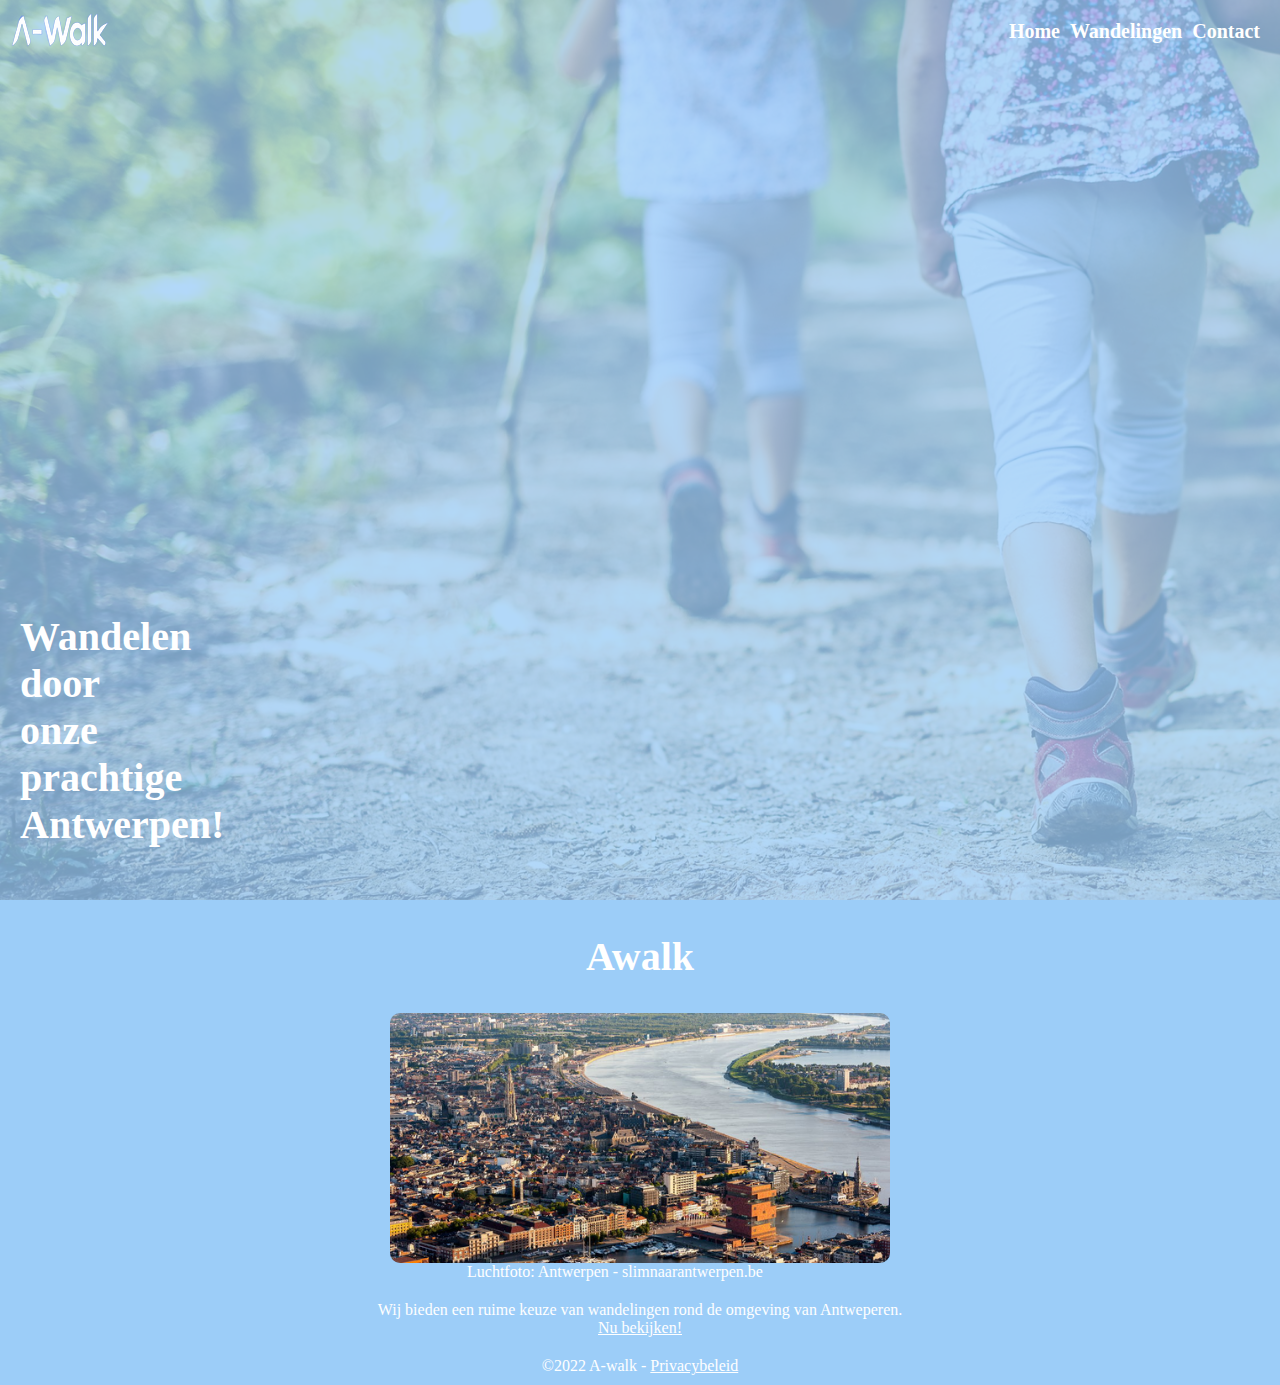
<file: index.html>
<!DOCTYPE html>
<html lang="nl-BE">
<head>
    <meta charset="UTF-8">
    <meta http-equiv="X-UA-Compatible" content="IE=edge">
    <meta name="viewport" content="width=device-width, initial-scale=1.0">
    <link rel="stylesheet" type="text/css" href="css/style.css">
    <title>home</title>
</head>
<body>
        <header class="index">
            <nav>
                <a href="index.html"> <img id="imgnav" src="assets/Ontwerp_zonder_titel__3_-removebg-preview.png" alt="logo"></a>
                <ul id="navlist">
                    <li class="nav" id="nav1"><a class="algemeen" href="index.html">Home</a></li>
                    <!-- <li id="nav2"><a class="algemeen" href="wandeling.html">Wandelingen</a></li> -->
                    <li id="nav2">
                        <a class="algemeen" id="dropelement" href="wandeling.html">Wandelingen</a>
                        <ul class="dropdown">
                        <li> <a href="hemiksem.html">Hemiksem</a></li>
                        <li> <a href="Willembroek.html">Willebroek</a></li>
                        <li> <a href="Nielse.html">Niel</a></li>
                        <li> <a href="Schelle.html">Schelle</a></li>
                        <li> <a href="Ruisbroek.html">Ruisbroek</a></li>
                        <li> <a href="Bornem.html">Bornem</a></li>
                        </ul>
                    </li>
                    <li id="nav3"><a class="algemeen" href="contact.html">Contact</a></li>
                </ul>
            </nav>
            <h1 id="ad">Wandelen door onze prachtige Antwerpen!</h1>
        </header>

    <main>
        <section class="index">
            <h2 class="index">Awalk</h2>
            <figure class="index">
                <img class="index" src="assets/inleiding.png" alt="Antwerpen">
                <figcaption class="index">Luchtfoto: Antwerpen - <a href="https://www.slimnaarantwerpen.be/nl/nieuws/10-jaar-mobiliteitsdata-tonen-sterke-verandering-in-antwerpen">slimnaarantwerpen.be</a> </figcaption>
            </figure>
            <p class="index"> Wij bieden een ruime keuze van wandelingen rond de omgeving van Antweperen. <br> <a class="index" href="wandeling.html">Nu bekijken!</a></p>
         </section>   
    </main>

    <footer>
        &copy2022 A-walk - <a class="footer" href="#">Privacybeleid</a>
    </footer>
</body>
</html>
</file>
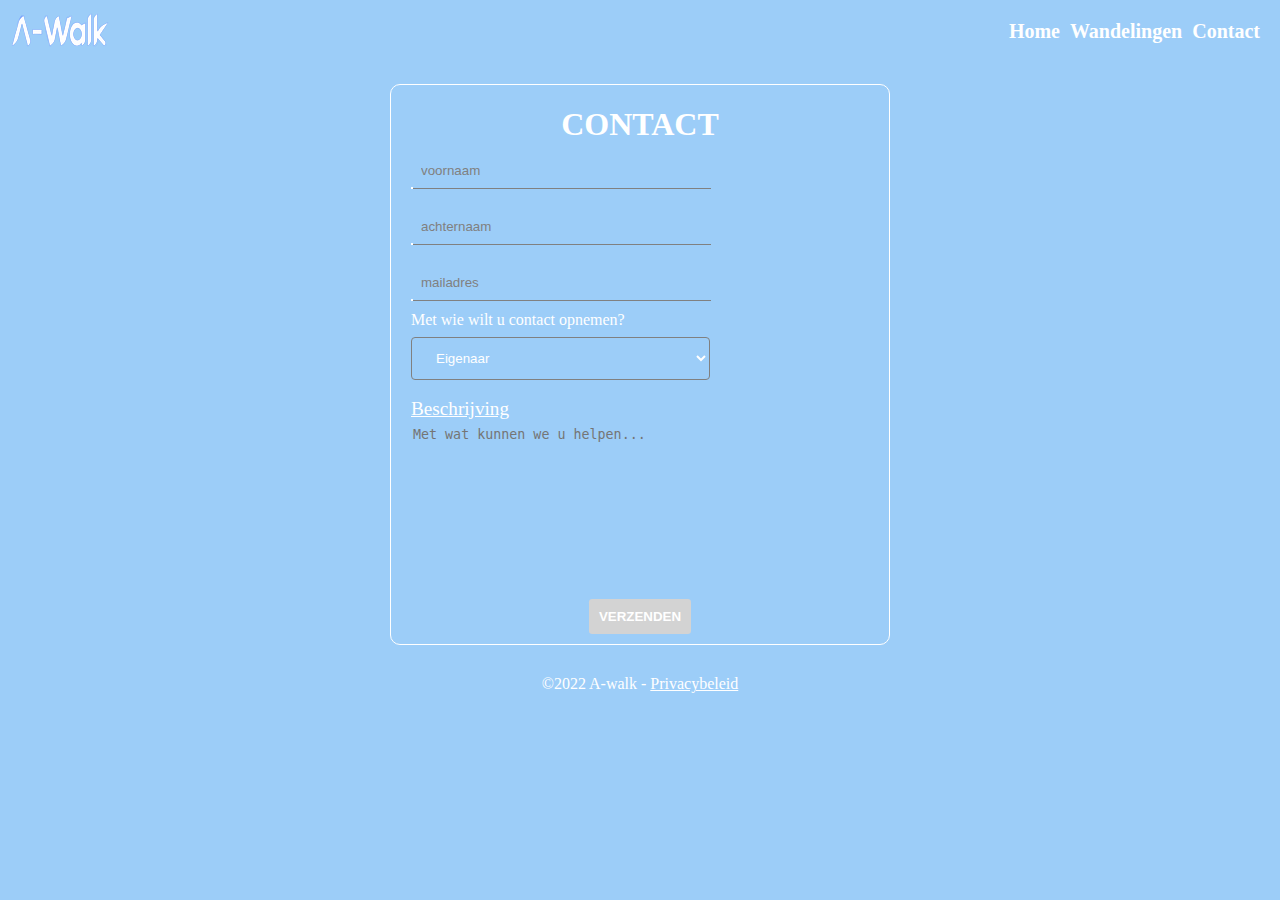
<file: contact.html>
<!DOCTYPE html>
<html lang="nl-BE">
<head>
    <meta charset="UTF-8">
    <meta http-equiv="X-UA-Compatible" content="IE=edge">
    <meta name="viewport" content="width=device-width, initial-scale=1.0">
    <link rel="stylesheet" type="text/css" href="css/style.css">
    <script src="./js/index.js" defer></script>
    <title>contact</title>
</head>
<body>
    <header>
        <nav>
            <a href="index.html"> <img id="imgnav" src="assets/Ontwerp_zonder_titel__3_-removebg-preview.png" alt="logo"></a>
            <ul id="navlist">
                <li class="nav" id="nav1"><a class="algemeen" href="index.html">Home</a></li>
                <li id="nav2">
                    <a class="algemeen" id="dropelement" href="wandeling.html">Wandelingen</a>
                    <ul class="dropdown">
                    <li> <a href="hemiksem.html">Hemiksem</a></li>
                    <li> <a href="Willembroek.html">Willebroek</a></li>
                    <li> <a href="Nielse.html">Niel</a></li>
                    <li> <a href="Schelle.html">Schelle</a></li>
                    <li> <a href="Ruisbroek.html">Ruisbroek</a></li>
                    <li> <a href="Bornem.html">Bornem</a></li>
                    </ul>
                </li>
                <li id="nav3"><a class="algemeen" href="contact.html">Contact</a></li>
            </ul>
        </nav>
    </header>

    <main>
        <section>
            <article class="contact">
                <h1 class="contacth1">contact</h1>
                <form action="https://www.example.com" method="GET">
                    <div class="content mt-5 mx-auto">
                        <input class="input" id="form-one" type="text" placeholder="voornaam" required>
                        <span class="border"></span>
                    </div>
                    <div class="content mt-5 mx-auto">
                        <input class="input" id="form-one" type="text" placeholder="achternaam" required>
                        <span class="border"></span>
                    </div>
                    <div class="content mt-5 mx-auto">
                        <input class="input" id="form-one" type="mail" placeholder="mailadres" required>
                        <span class="border"></span>
                    </div>
                    <label class="contactpersoon" for="contactpersoon">Met wie wilt u contact opnemen?</label>
                    <select id="contactpersoon" name="contactpersoon">
                    <option value="Eigenaar">Eigenaar</option>
                    <option value="developer">Developer</option>
                    </select>
                    <br></br>
                    <label class="textarea" for="textarea">Beschrijving</label>
                    <textarea class="textarea" name="discription" id="" cols="30" rows="10" placeholder="Met wat kunnen we u helpen..." required></textarea>
                    <input class="submit" type="submit" value="verzenden">
                </form>
            </article>
        </section>
    </main>

    <footer>
        &copy2022 A-walk - <a class="footer" href="#">Privacybeleid</a>
    </footer>
</body>
</file>
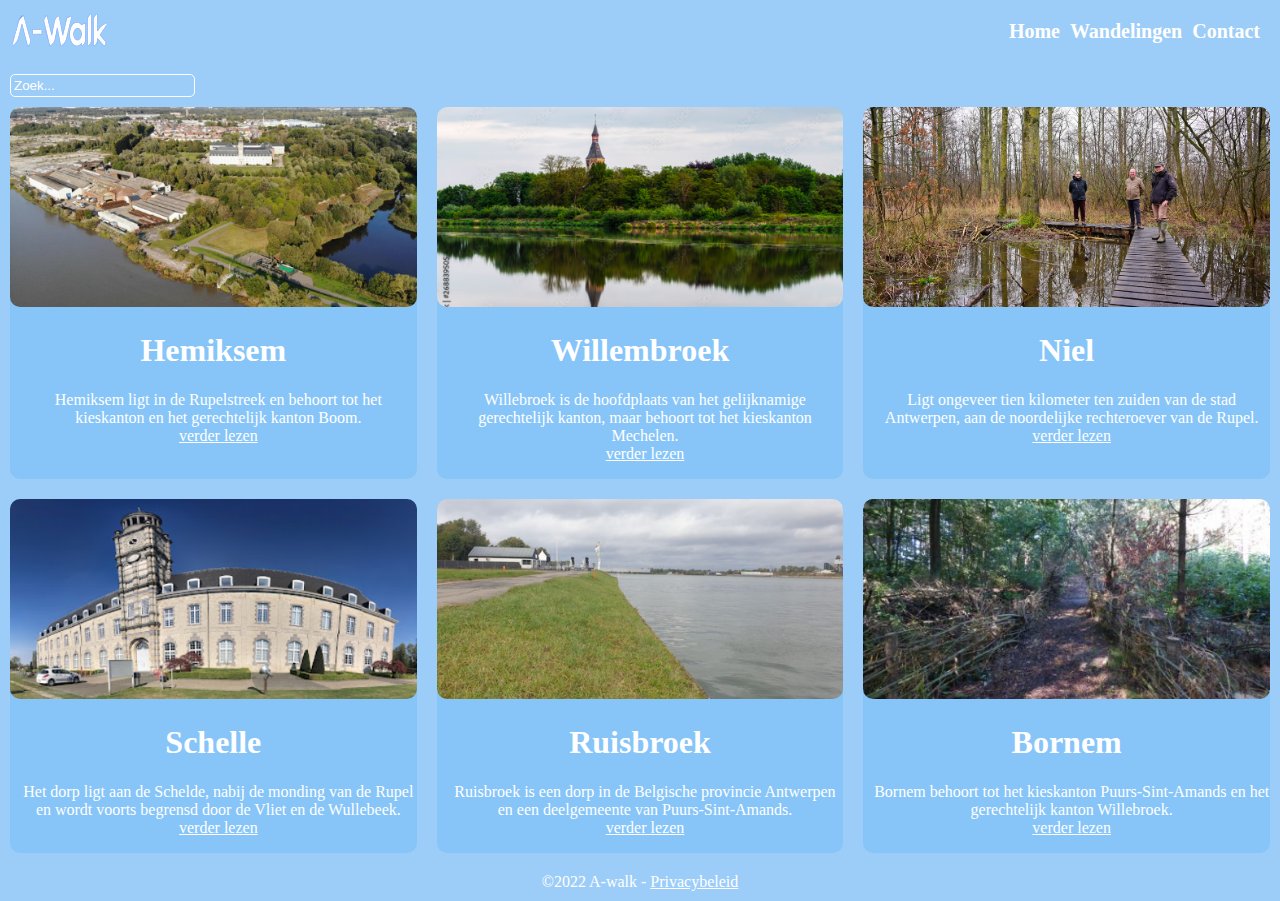
<file: wandeling.html>
<!DOCTYPE html>
<html lang="nl-BE">
<head>
    <meta charset="UTF-8">
    <meta http-equiv="X-UA-Compatible" content="IE=edge">
    <meta name="viewport" content="width=device-width, initial-scale=1.0">
    <link rel="stylesheet" type="text/css" href="css/style.css">
    <title>Document</title>
</head>
<body>
    <header>
        <nav>
            <a href="index.html"> <img id="imgnav" src="assets/Ontwerp_zonder_titel__3_-removebg-preview.png" alt="logo"></a>
            <ul id="navlist">
                <li class="nav" id="nav1"><a class="algemeen" href="index.html">Home</a></li>
                <li id="nav2">
                    <a class="algemeen" id="dropelement" href="wandeling.html">Wandelingen</a>
                    <ul class="dropdown">
                    <li> <a href="hemiksem.html">Hemiksem</a></li>
                    <li> <a href="Willembroek.html">Willebroek</a></li>
                    <li> <a href="Nielse.html">Niel</a></li>
                    <li> <a href="Schelle.html">Schelle</a></li>
                    <li> <a href="Ruisbroek.html">Ruisbroek</a></li>
                    <li> <a href="Bornem.html">Bornem</a></li>
                    </ul>
                </li>
                <li id="nav3"><a class="algemeen" href="contact.html">Contact</a></li>
            </ul>
        </nav>
    </header>
    <main>

        <form class="zoek" action="https://www.example.com" method="GET">
            <input class="zoek" type="search" name="searchTerm" id="searchInput" placeholder="Zoek...">
        </form>
        <!-- <img class="zoek" src="assets/zoek.png" alt="zoek"> -->


        <!-- Artikels -->
        <section id="reeks1">
            <article class="artikels" id="Hemiksem">
                <img class="Hemiksem" src="assets/Hemiksem.png" alt="Hemiksem">
                <h1 class="reeks">Hemiksem</h1>
                <p class="reeks"> Hemiksem ligt in de Rupelstreek en behoort tot het kieskanton en het gerechtelijk kanton Boom. <br><a class="reeks" href="hemiksem.html">verder lezen</a>
                </p>
            </article>

            <article class="artikels" id="Willembroek">
                <img class="Willembroek" src="assets/Willembroek.png" alt="Willembroek">
                <h1 class="reeks">Willembroek</h1>
                <p class="reeks">Willebroek is de hoofdplaats van het gelijknamige gerechtelijk kanton, maar behoort tot het kieskanton Mechelen.<br><a class="reeks" href="willembroek.html">verder lezen</a>
                </p>
            </article>

            <article class="artikels" id="Nielse">
                <img class="Nielse" src="assets/Nielse.png" alt="Nielse">
                <h1 class="reeks">Niel</h1>
                <p class="reeks">Ligt ongeveer tien kilometer ten zuiden van de stad Antwerpen, aan de noordelijke rechteroever van de Rupel.<br><a class="reeks" href="Nielse.html">verder lezen</a></p>
            </article>
            <article class="artikels" id="Schelle">
                <img class="Schelle" src="assets/Schelle.png" alt="Schelle">
                <h1 class="reeks">Schelle</h1>
                <p class="reeks">Het dorp ligt aan de Schelde, nabij de monding van de Rupel en wordt voorts begrensd door de Vliet en de Wullebeek.<br><a class="reeks" href="Schelle.html">verder lezen</a></p>
            </article>

            <article  class="artikels"id="Ruisbroek">
                <img class="Ruisbroek" src="assets/Ruisbroek.png" alt="Ruisbroek">
                <h1 class="reeks">Ruisbroek</h1>
                <p class="reeks">Ruisbroek is een dorp in de Belgische provincie Antwerpen en een deelgemeente van Puurs-Sint-Amands.<br><a class="reeks" href="Ruisbroek.html">verder lezen</a></p>
            </article>

            <article class="artikels" id="Bornem">
                <img class="Bornem" src="assets/Hoogheiden Bornem.png" alt="Bornem">
                <h1 class="reeks">Bornem</h1>
                <p class="reeks">Bornem behoort tot het kieskanton Puurs-Sint-Amands en het gerechtelijk kanton Willebroek.<br><a class="reeks" href="Bornem.html">verder lezen</a></p>
            </article>
        </section>     
    </main>
    <footer>
        &copy2022 A-walk - <a class="footer" href="#">Privacybeleid</a>
    </footer>
</body>
</html>
</file>
<file: css/style.css>
/* tijdelijke test == werkt */
@import url("https://fonts.googleapis.com/css2?family=Open+Sans:wght@600&display=swap");
.like__btn {
    width: 60px;
    height: 40px;
    background: #9CCDF8;
    font-size: 18px;
    font-family: "Open Sans", sans-serif;
    color: #e8efff;
    outline: none;
    border: none;
    cursor: pointer;
    display: inline;
    position: relative;
  }
  .react
  {
    align-items: flex-end;
    justify-items: end;
  }

body
{
    display: grid;
    margin: 0px;
    background-color:#9CCDF8;
}
/* design & animation inputs */
*, *::before, *::after {
    box-sizing: border-box;
  }
  :focus {
    outline: none; 
  }
  /* ----------------------- */
header.index
{
    background-image: url(../assets/main_bk.png);
    padding: 0px;
    height: 100vh;
}
nav
{
    display: flex;
}
#navlist
{
    right: 20px;
    position: absolute;
    font-size: 20px;
    font-weight: bold;
    display: flex;
    padding: 0px;
}
ul
{
    padding: 0px;
}
a
{
color: white;
text-decoration: none;
}
a:hover
{
    color: grey;
}
nav ul li
{
    list-style: none;
}
#navlist > li
{
    margin-left:10px;
    display: inline;
    color: white;
}
.dropdown
{
    display: none;
}
#dropelement:hover ~.dropdown
{
    display: inline;
}
#nav2:hover .dropdown{
    display: inline;
} 
.dropdown > li
{
    font-size: medium;
}
.dropdown > li:hover
{
    background-color: white;
}
.dropdown > li:hover a
{
    color: grey;
}
footer
{
    text-align: center;
    color: white;
    margin: 10px;
}
a.footer
{
    text-decoration: underline;
}

#imgnav
{
    margin-top: 10px;
    margin-left: 10px;
}
figcaption
{
    color: white;
    text-align: center;
    margin-right: 50px;
}
p
{
    color: white;
}

/* ---- scrollbar ----- */
/* width */
::-webkit-scrollbar {
    width: 10px;
  }
  
  /* Track */
  ::-webkit-scrollbar-track {
    box-shadow: inset 0 0 5px grey; 
    border-radius: 10px;
  }
   
  /* Handle */
  ::-webkit-scrollbar-thumb {
    background: white ; 
    border-radius: 10px;
  }
  
  /* Handle on hover */
  ::-webkit-scrollbar-thumb:hover {
    background: gray; 
  }
  /* -------------------------------- */




















/* index.html */
#ad
{
    position: absolute;
    bottom: 25px;
    left: 20px;
    width: 50px;
    color: white;
    font-size: 40px;
}
h2.index
{
    text-align: center;
    color: white;
    font-size: 40px
}
figure.index
{
    margin: 0px;
}
img.index
{
    align-items: center;
    border-radius: 10px;
    display: block;
    margin-left: auto;
    margin-right: auto;
    width: 500px;
    height: auto;
}
figcaption.index
{
    text-align: center;
    color: white;
}
p.index
{
    text-align: center;
    color: white;
    margin: 10px;
}
a.index
{
    text-decoration: underline;
}



















  
/* wandeling.html */
input.zoek
{
    border:white solid 1px;
    border-radius: 5px;
    background-color: #9CCDF8;
    margin-left: 10px;
    padding: 3px;
    margin-top: 20px;
    color: grey;
}
.artikels
{
    text-align: center;
    height: auto;
}
input.zoek::placeholder
{
    color: white;
}
input.zoek:focus
{
    border:grey solid 1px;
}
#reeks1
{
    display: grid;
    grid-template-columns: 
    1fr 1fr 1fr;
}
h1.reeks
{
    color: white;
    text-align: center;
}
p.reeks
{
    color: white;
    padding-left: 10px;
    text-align: center;
}
a.reeks
{
    color: white;
    text-decoration: underline;
}
a.reeks:hover
{
    color: grey;  
} /*werkt niet mee met de algemene link hover begin style.css*/
#Hemiksem
{
    margin: 10px;
    border-radius: 10px;
    background-color: #0095ff22;
}
img.Hemiksem
{
    width: 100%;
    height: 200px;
    border-radius: 10px;
}
#Willembroek
{
    margin: 10px;
    border-radius: 10px;
    background-color: #0095ff22;
}
img.Willembroek
{
    width: 100%;
    height: 200px;
    border-radius: 10px;
}
#Nielse
{
    margin: 10px;
    border-radius: 10px;
    background-color: #0095ff22;
}
img.Nielse
{
    width: 100%;
    height: 200px;
    border-radius: 10px;
}
#Schelle
{
    margin: 10px;
    border-radius: 10px;
    background-color: #0095ff22;
}
img.Schelle
{
    width: 100%;
    height: 200px;
    border-radius: 10px;
}
#Ruisbroek
{
    margin: 10px;
    border-radius: 10px;
    background-color: #0095ff22;
}
img.Ruisbroek
{
    width: 100%;
    height: 200px;
    border-radius: 10px;
}
#Bornem
{
    margin: 10px;
    border-radius: 10px;
    background-color: #0095ff22;
}
img.Bornem
{
    width: 100%;
    height: 200px;
    border-radius: 10px;
}

















  
/* contact.html */
.contact
{
    display: block;
    margin-left: auto;
    margin-right: auto;
    border-radius: 10px;
    border: 1px solid white;
    width: 500px;
    position: relative;
    align-items: center;
    margin-bottom: 20px;
    margin-top: 30px;
}
.contacth1
{
    text-align: center;
    color: white;
    text-transform: uppercase;
    margin-bottom: 0px;
}
/* focus begin css: general animation/design */
  /* inputvelden: */
  form
  {
      align-items: center;
  }
  .content {
    width: 300px;
    position: relative;
    left: 20px;
    margin-bottom: 10px;
  }
  .input {
    width: 100%;
    border: 0;
    padding: 10px 10px;
    border-bottom: 1px solid grey;
    background-color: #9CCDF8;
    color: white;
    margin-top: 10px;
  }
  .input ~ .border {
    position: absolute;
    bottom: 0;
    left: 0;
    width: 0;
    height: 1px;
  }
  .input:focus ~ .border {
    width: 100%;
    transition: 0.5s;
  }
.border {
      border: 1px solid white !important;
  }
  .input::placeholder
  {
      color: grey;
  }
  .input::placeholder:focus
  {
    color: white;
  }
/* contactpersoon */
.contactpersoon[type=text],select {
    width: 60%;
    padding: 12px 20px;
    margin: 8px 0px 0px 20px;
    display: inline-block;
    border-radius: 4px;
    box-sizing: border-box;
    background-color: #9CCDF8;
    color: white;
    border: 1px solid gray;
  }
  .contactpersoon[type=text],select:focus
  {
      transition: 0.5s;
      border-color: white;
  }
  label.contactpersoon
  {
    margin-left: 20px;
  }
  /* TEXTAREA */
  label.textarea
  {
      top: 5px;
      color: white;
      text-decoration: underline;
      margin-left: 20px;
      font-size: larger;
  }
  textarea.textarea
  {
      background-color:#9CCDF8;
      border: none;
      width: 90%;
      margin-left: 20px;
      resize: none;
      color: white;
      height: 150px;
      margin-top: 5px;
  }
  textarea:focus ~ label.textarea
  {
    color: white;
  }
  /* ----------------------- */



















  
  /* algemeen : */
  form
  {
      color: white;
  } 
  /* ----------------------- */
/* range input */
.range
{
    color: white;
    accent-color: grey;
    margin-left: 20px;
    width: 200px;
}
/* -------------------------- */
/* HR */
hr
{
    width: 100%;
    accent-color: grey;
}
/* -------------------------- */
/* submit */
.submit
{
    background-color: lightgray;
    border: none;
    border-radius: 0.2rem;
    padding: 10px;
    color: white;
    text-transform: uppercase;
    font-weight: bold;
    position: relative;
    /* align-items: center; */
    margin-top: 20px;
    margin-bottom: 10px;
    display: block;
    margin-left: auto;
    margin-right: auto;
    cursor: pointer;
}
.submit:hover
{
    background-color: grey;
}
/* -------------------------- */
/* wandelingen pagina's */
main
{
    display: block;
    margin-left: auto;
    margin-right: auto;
    margin-top: auto;
    margin-bottom: auto;
}
.about
{
    display: grid;
    grid-template-columns: 1fr 1fr;
    margin-top: 40px;
    margin-bottom: 40px;
}
a.pt
{
    text-decoration: underline;
}
img.about
{
    height:250px;
    width: 450px;
    border-radius: 10px;
    margin-top: 0px;
    margin-bottom: 0px;
}
figcaption
{
    padding-bottom: 10px;
}
 article.pt1a
{
    border-radius: 10px;
    border: 1px white solid;
    width: 500px;
    height:600px;
    color: white;
    padding: 20px;
}
.pt1
{
    text-align: center;
}
figure
{
    margin: 0px;
}
h1.pt1
{
    font-size: x-large;
    color:white;
}
h2.pt1
{   
    font-size: large;
}
.react
{
    display: grid;
    grid-template-columns: 1fr 1fr;
}
textarea.comment
{
    resize: none;  
    background-color: #9CCDF8;
    border: none;
    width: 180px;
    height: 30px;
    border-radius: 5px;
    color: white;
}
textarea.comment:focus ~.comment
{
    border-color: grey ;
}
form.comment
{
    display: flex;
    border: 2px solid;
    border-color: white;
    border-radius: 5px;
    height: 50px;
    padding-left: 12px;
    margin-top: 25px;
}
.icon
{
    width: 25px;
    height: 25px;
}
.fa
{
    background-color: #9CCDF8;
    border: none;
    color: white;
}
.fa-plane:hover
{
    color: grey;
}
.button
{
    margin-right: 5px;
}

.likes
{
    margin-left: 180px;
    margin-top: 22px;
    display: flex;
}
.fa-heart:hover
{
    color: grey;
}

hr.pt1
{
    margin-bottom: 40px;
}

.navigate
{
    display: grid;
    grid-template-columns:
     1fr 1fr;
}

.pt1b
{
    border-radius: 10px;
    border: 1px white solid;
    width: 500px;
    padding: 20px;
}
.knooppunten
{
    border: 1px solid white;
    margin-top: 30px;
    margin-bottom: 30px;
    width: 450px;
    border-radius: 5px;
}
.knpt
{
    list-style: none;
    padding: 0 0.5rem;
    color: white;
}
/* -------------------------- */



















  
/* MEDIAQUERIES */
@media screen and (max-width: 1000px)
{
    .about
{
    display: grid;
    grid-template-columns: 1fr;
    margin-top: 40px;
    margin-bottom: 40px;
    position: relative;
    margin-left: auto;
    margin-right: auto;
    align-items: center;
}
.navigate
{
    display: grid;
    grid-template-columns:
     1fr;
     position: relative;
     margin-left: auto;
     margin-right: auto;
     align-items: center;
}
figcaption
{
    margin-right: 0px;
}
.knooppunten
{
    width: auto;
}
.mk
{
    position: relative;
    margin-left: auto;
    margin-right: auto;
    align-items: center;
}
}

@media screen and (max-width: 600px)
{
    /* wandeling: */
    #reeks1
    {
        display: grid;
        grid-template-columns: 1fr 1fr;
        margin-left: 5px;
        margin-right: 5px;
    }
    /* index: */
    img.index
    {
        align-items: center;
        border-radius: 10px;
        display: block;
        margin-left: auto;
        margin-right: auto;
        width: 350px;
        height: auto; 
    }
}

@media screen and (max-width: 510px)
{
    .about
    {
        position: relative;
        margin-left: auto;
        margin-right: auto;
        align-items: center;
    }
    .contact
    {
        width: 300px;
        margin-top: 10px;
        margin-bottom: 10px;
    }
    .content
    {
        width: 200px;
    }
    textarea
    {
        height: 130px;
    }
    article.pt1a
    {
        width: 400px;
        height: 700px;
    }
    .likes
    {
        margin-left: 100px;
    }
    img.about
    {
        width: 400px;
    }
    .pt1b
    {
        width: 400px;
        height: 700px;
    }
}
@media screen and (max-width: 400px)
{
    /* wandeling: */
    #reeks1
    {
        display: grid;
        grid-template-columns: 1fr;
        margin-left: 5px;
        margin-right: 5px;
    }
    /* index: */
    img.index
    {
        align-items: center;
        border-radius: 10px;
        display: block;
        margin-left: auto;
        margin-right: auto;
        width: 300px;
        height: auto; 
    }

    article.pt1a article.pt1b img.about
    {
        width: 250px;
    }
}

/* index: */
@media screen and (max-width: 300px)
{
    img.index
    {
        align-items: center;
        border-radius: 10px;
        display: block;
        margin-left: auto;
        margin-right: auto;
        width: 200px;
        height: auto; 
    }
}
</file>
